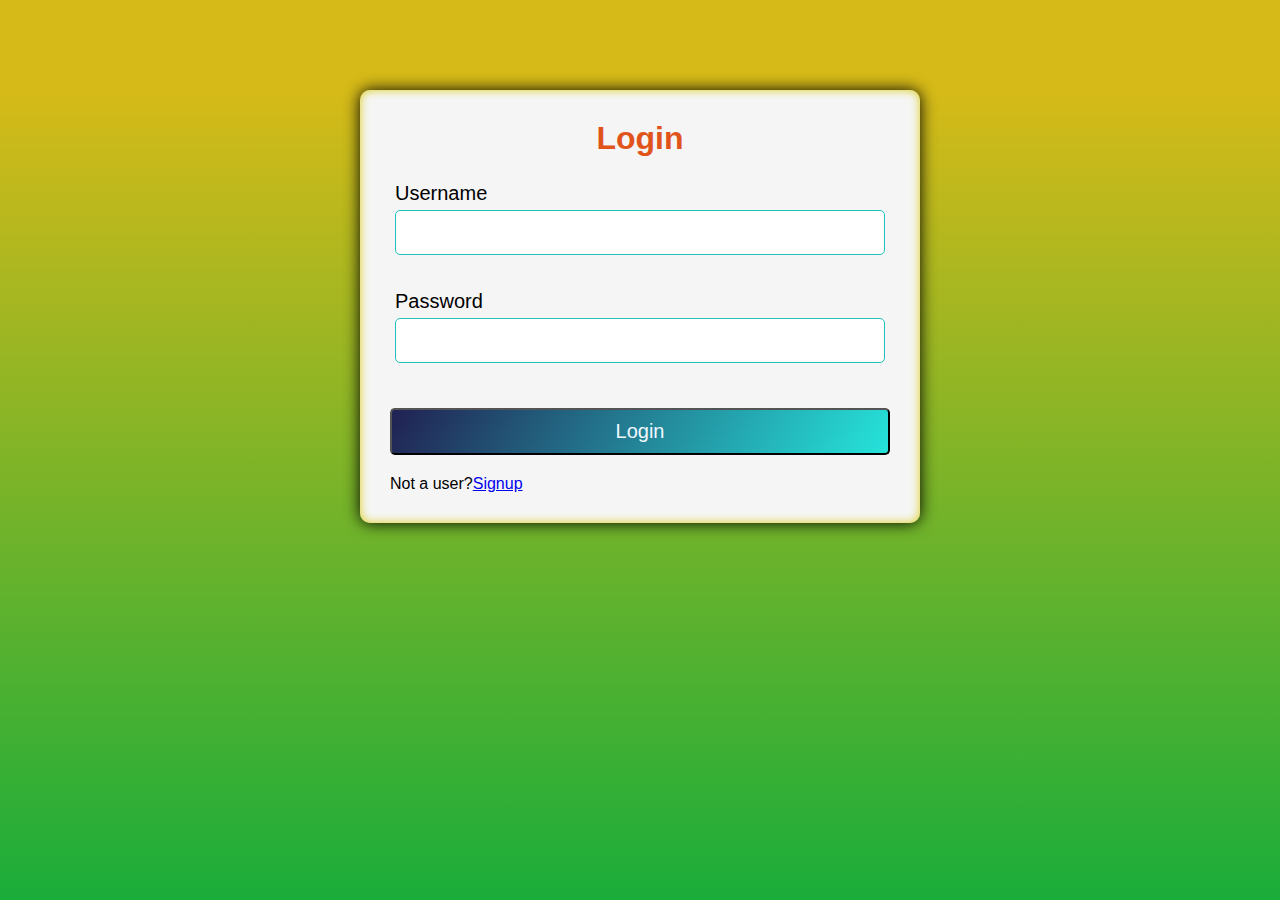
<file: index.html>
<!DOCTYPE html>
<!DOCTYPE html>
<html lang="en">
<head>
    <meta charset="UTF-8">
    <meta name="viewport" content="width=device-width, initial-scale=1.0">
    <title>Todo list</title>
    <script src="https://cdn.jsdelivr.net/npm/bootstrap@5.3.2/dist/js/bootstrap.bundle.min.js" integrity="sha384-C6RzsynM9kWDrMNeT87bh95OGNyZPhcTNXj1NW7RuBCsyN/o0jlpcV8Qyq46cDfL" crossorigin="anonymous"></script>
    <link href="https://cdn.jsdelivr.net/npm/bootstrap@5.3.2/dist/css/bootstrap.min.css" rel="stylesheet" integrity="sha384-T3c6CoIi6uLrA9TneNEoa7RxnatzjcDSCmG1MXxSR1GAsXEV/Dwwykc2MPK8M2HN" crossorigin="anonymous">
    <link rel="stylesheet" href="style.css">
    <script src="script2.js" defer></script>
</head>
<body>
    
    
             
    <div class="container">
        <form action="todo.html" id="form" >
            <h1>Login</h1>
            <div class="input-grup">
                <label for="Username">Username</label>
                <input type="text" id="username" name="username">
                <div class="error"></div>
            </div>
            <div class="input-grup">
                <label for="Password">Password</label>
                <input type="password" id="Password" name="Password">
                <div class="error"></div>
            </div>
            <button type="submit">Login</button>
            <div class="text-center">
                <p>Not a user?<span><a href="register.html">Signup</a></span>
            </div>
        </form>
    </div>
</body>
</html>
</file>
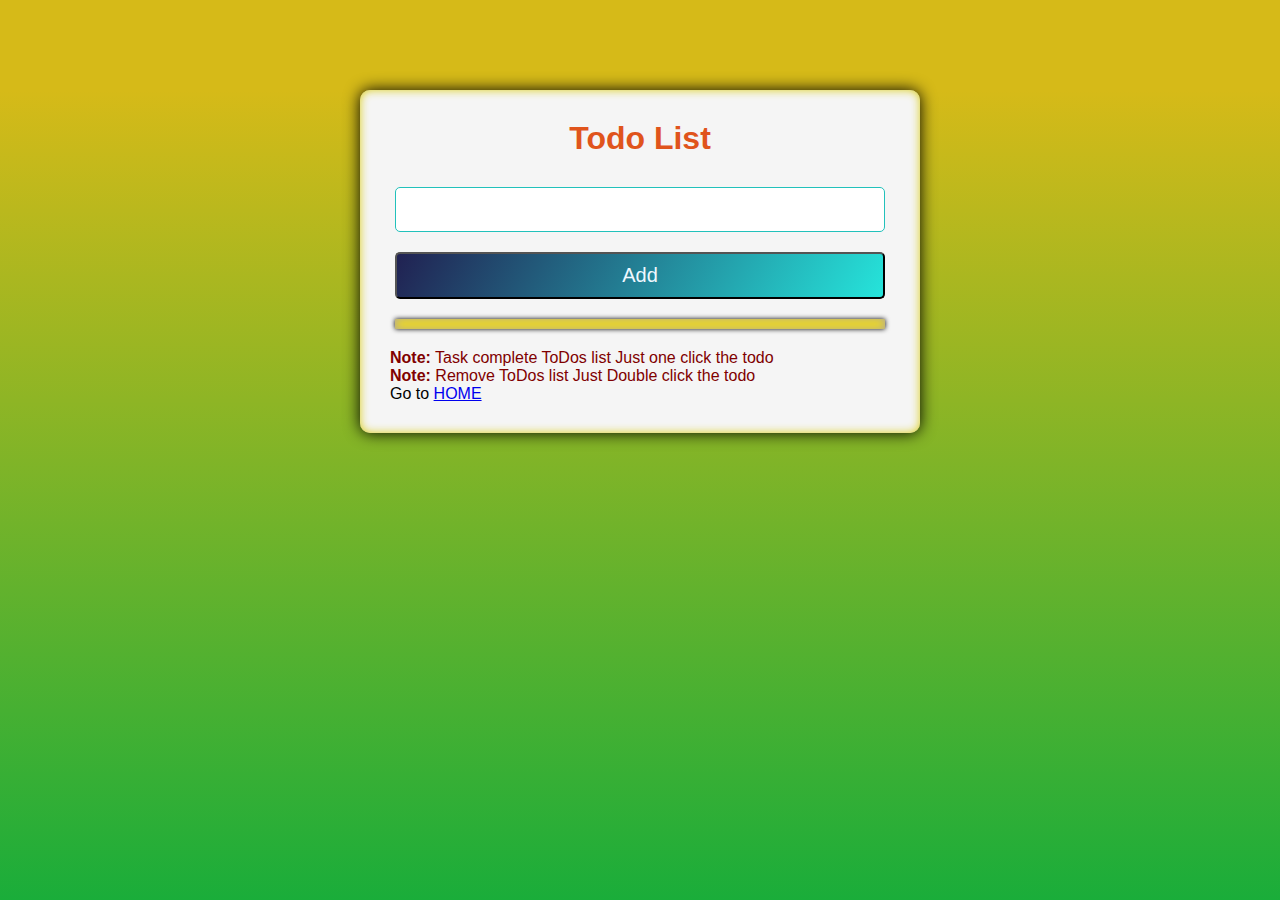
<file: todo.html>
<!DOCTYPE html>
<html lang="en">
<head>
    <meta charset="UTF-8">
    <meta name="viewport" content="width=device-width, initial-scale=1.0">
    <title>Todo list</title>
    <script src="https://cdn.jsdelivr.net/npm/bootstrap@5.3.2/dist/js/bootstrap.bundle.min.js" integrity="sha384-C6RzsynM9kWDrMNeT87bh95OGNyZPhcTNXj1NW7RuBCsyN/o0jlpcV8Qyq46cDfL" crossorigin="anonymous"></script>
    <link href="https://cdn.jsdelivr.net/npm/bootstrap@5.3.2/dist/css/bootstrap.min.css" rel="stylesheet" integrity="sha384-T3c6CoIi6uLrA9TneNEoa7RxnatzjcDSCmG1MXxSR1GAsXEV/Dwwykc2MPK8M2HN" crossorigin="anonymous">
    <link rel="stylesheet" href="style.css">
    <script src="script.js" defer></script>
</head>
<body>
    
   <div class="container">
    <form action="" id="form">
        <div id="wrapper">
            <h1>Todo List</h1>
            <div class="input-grup">
            <input type="text" id="input">
            <button id="add">Add</button>
            <div class="todo">
                <ol  id="todoList"></ol>
            </div>
            </div>
        </div>
        <div class="text-center">
            <p style="color: maroon;"><b>Note:</b> Task complete ToDos list Just one click the todo </p>
            <p style="color: maroon;"><b>Note:</b> Remove ToDos list Just Double click the todo </p>
        </div>
        <div class="text-center">
            <p>Go to <span><a href="index.html">HOME</a></span>
        </div>

    </form>
   </div>
   <script>
    let button = document.getElementById('add');
let todoList = document.getElementById('todoList');
let input = document.getElementById('input');
let list = document.getElementById("todoList");
        
//local storage,cookies
let todos = [];
window.onload = ()=>{
    todos = JSON.parse(localStorage.getItem('todos')) || []
    todos.forEach(todo=>addtodo(todo))
}

button.addEventListener('click',()=>{
    todos.push(input.value)
    localStorage.setItem('todos',JSON.stringify(todos))
    addtodo(input.value)
    input.value=''
})

function addtodo(todo){
    let para = document.createElement('li');
    para.innerText = todo;
    todoList.appendChild(para)
    
    para.addEventListener('click',()=>{
        para.style.textDecoration = 'line-through'
        remove(todo)
    })
    para.addEventListener('dblclick',()=>{
        todoList.removeChild(para)
        remove(todo)
    })
}

function remove(todo){
    let index = todos.indexOf(todo)
    if (index > -1) {
        todos.splice(index, 1);
      }
    localStorage.setItem('todos',JSON.stringify(todos))
}
    
   </script>
</body>
</html>
</file>
<file: style.css>
/* body{
    background: rgb(34,193,195);
    background: linear-gradient(0deg, rgba(34,193,195,1) 0%, rgba(121,32,153,1) 86%);
    background-attachment: fixed;
    margin:0;
    font-family: 'Poppins', sans-serif; 
}

#form{
    width:400px;
    margin:20vh auto 0 auto;
    background-color: whitesmoke;
    border-radius: 5px;
    padding:30px;
}

h1{
    text-align: center;
    color:#792099;
}

#form button{
    background-color: #792099;
    color:white;
    border: 1px solid #792099;
    border-radius: 5px;
    padding:10px;
    margin:20px 0px;
    cursor:pointer;
    font-size:20px;
    width:100%;
}

.input-group{
    display:flex;
    flex-direction: column;
    margin-bottom: 15px;
}

.input-group input{
    border-radius: 5px;
    font-size:20px;
    margin-top:5px;
    padding:10px;
    border:1px solid rgb(34,193,195) ;
}

.input-group input:focus{
    outline:0;
}

.input-group .error{
    color:rgb(242, 18, 18);
    font-size:16px;
    margin-top: 5px;
}

.input-group.success input{
    border-color: #0cc477;
}

.input-group.error input{
    border-color:rgb(206, 67, 67);
} */

* {
    margin: 0;
    padding: 0;
}
body{
    background: rgb(5, 88, 196);
    background: linear-gradient(0deg, rgb(26, 173, 58) 0%, rgb(214, 186, 24) 90%);
    background-attachment: fixed;
    margin:0;
    font-family: 'Poppins', sans-serif; 
}
#form{
    width: 500px;
    margin: 10vh auto 0 auto;
    background-color: whitesmoke;
    border-radius: 10px 10px 10px 10px;
    padding: 30px;
    box-shadow: inset 0px 0px 10px rgb(219, 206, 23), 0px 0px 16px rgb(0, 0, 0);

}
h1{
    text-align: center;
    color: rgb(224, 84, 28);
}
#form button{
    background: linear-gradient(120deg,rgba(1, 2, 58, 0.87),rgba(16, 226, 216, 0.904));
    color: aliceblue;
    border-radius: 5px;
    padding: 10px;
    margin: 20px 0px;
    cursor: pointer;
    font-size: 20px;
    width: 100%;
}
.input-grup label{
    font-size: 20px;

}
.input-grup{
    display: flex;
    flex-direction: column;
    margin-bottom: 15px;
    padding: 5px;
    margin-top: 20px;
}
.input-grup input{
    border-radius: 5px;
    font-size: 20px;
    margin-top: 5px;
    padding: 10px;
    border: 1px solid rgb(34, 193, 187);
}
.input-grup input:focus{
    outline: 0;
    box-shadow: 0px 0px 4px rgb(255, 238, 0);
}
.input-grup .error{
    color: red;
    font-size: 20px;
    margin-top: 5px;
}
.input-grup.success input{
    border-color:rgb(14, 231, 14);
}

.input-grup.error input{
    border-color:rgb(231, 19, 12);
}
.todo{
    font-size: 20px;
    background-color: rgb(247, 224, 16);
    border-radius: 0px;
    box-shadow: inset 0px 0px 10px rgb(172, 165, 165), 0px 0px 5px rgb(0, 0, 0);
    cursor: pointer;
    padding: 5px;
}
@media only screen and (max-width: 700px) {
    #form{
        width: 300px;
    }
    
}
</file>
